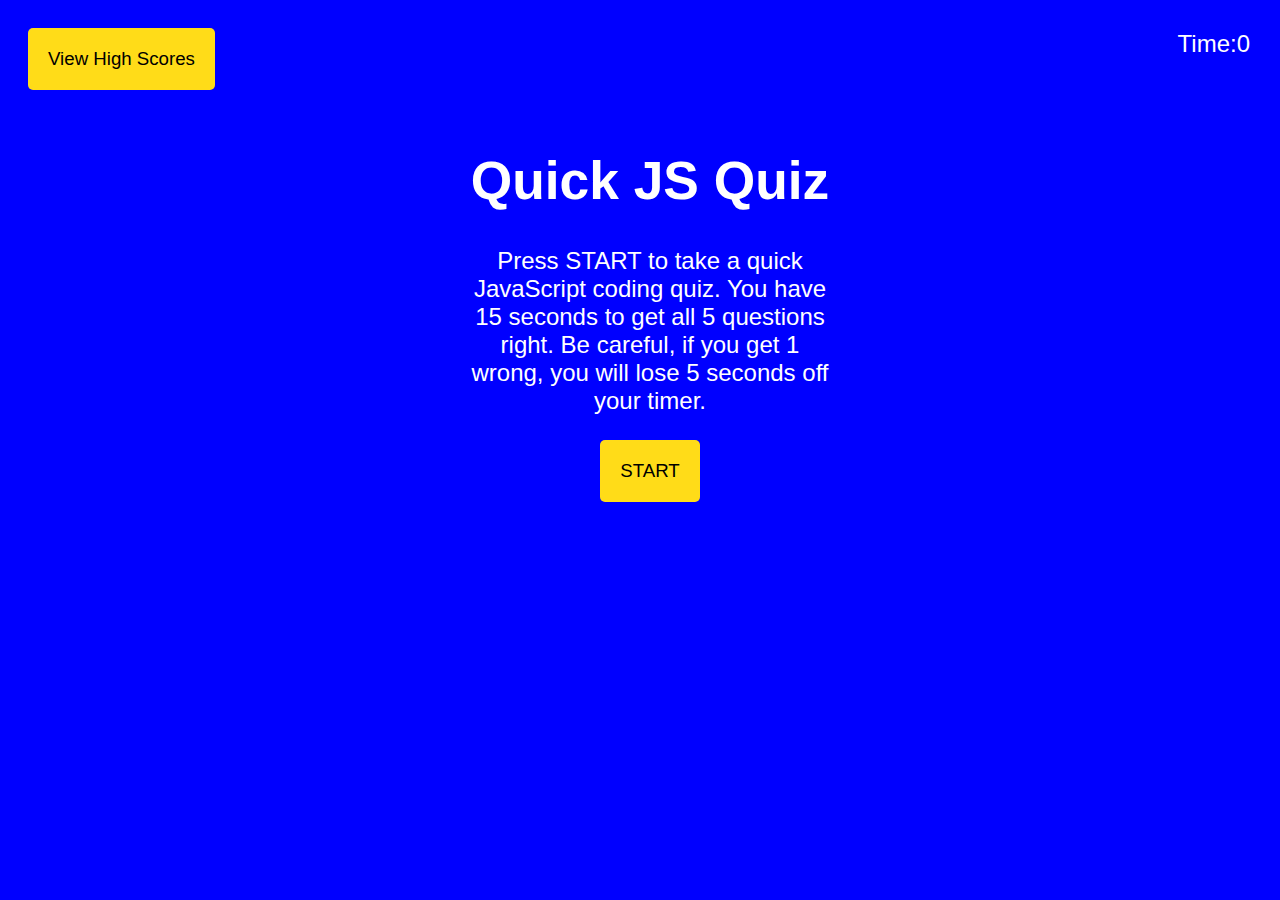
<file: index.html>
<!DOCTYPE html>
<html lang="en">

<head>
	<meta charset="UTF-8" />
	<meta name="viewport"
		content="width=device-width,
				initial-scale=1.0" />
	<link rel="stylesheet"
		href="quiz3.css" />
	<title>Quick JS Quiz</title>
</head>

<body>
	<div class="containerNew">
		<header>
			<div>
				<a href="quiz3high.html">
					<button class="scores-header" id="view-high-scores">
						View High Scores
					</button>
				</a>
			</div>

			<div class="timer">
				<p>
					Time:<span id="timer">0</span>
				</p>
			</div>
		</header>

		<main class="quiz">
			<div id="quiz-start">
				<div class="landing" id="start-screen">
					<h1>
						Quick JS Quiz
					</h1>
					<p>
						Press START to take a quick JavaScript coding quiz. You have 15 seconds to get all 5 questions right. Be careful, if you get 1 wrong, you will lose 5 seconds off your timer.
					</p>
					<button id="start">START</button>
				</div>
			</div>

			<div class="hide" id="questions">
				<h2 id="question-words"></h2>
				<div class="options" id="options"></div>
			</div>

			<div class="hide" id="quiz-end">
				<h2>FINISHED</h2>
				<p>Your score is:<span id="score-final"></span>
				</p>
				<p>
				Enter your name:<input type="text"id="name"max="6"/>
					<button id="submit-score">Submit</button>
				</p>
			</div>

			<div id="feedback" class="feedback hide"></div>
		</main>
	</div>
	<script src="quiz3.js"></script>
</body>

</html>
</file>
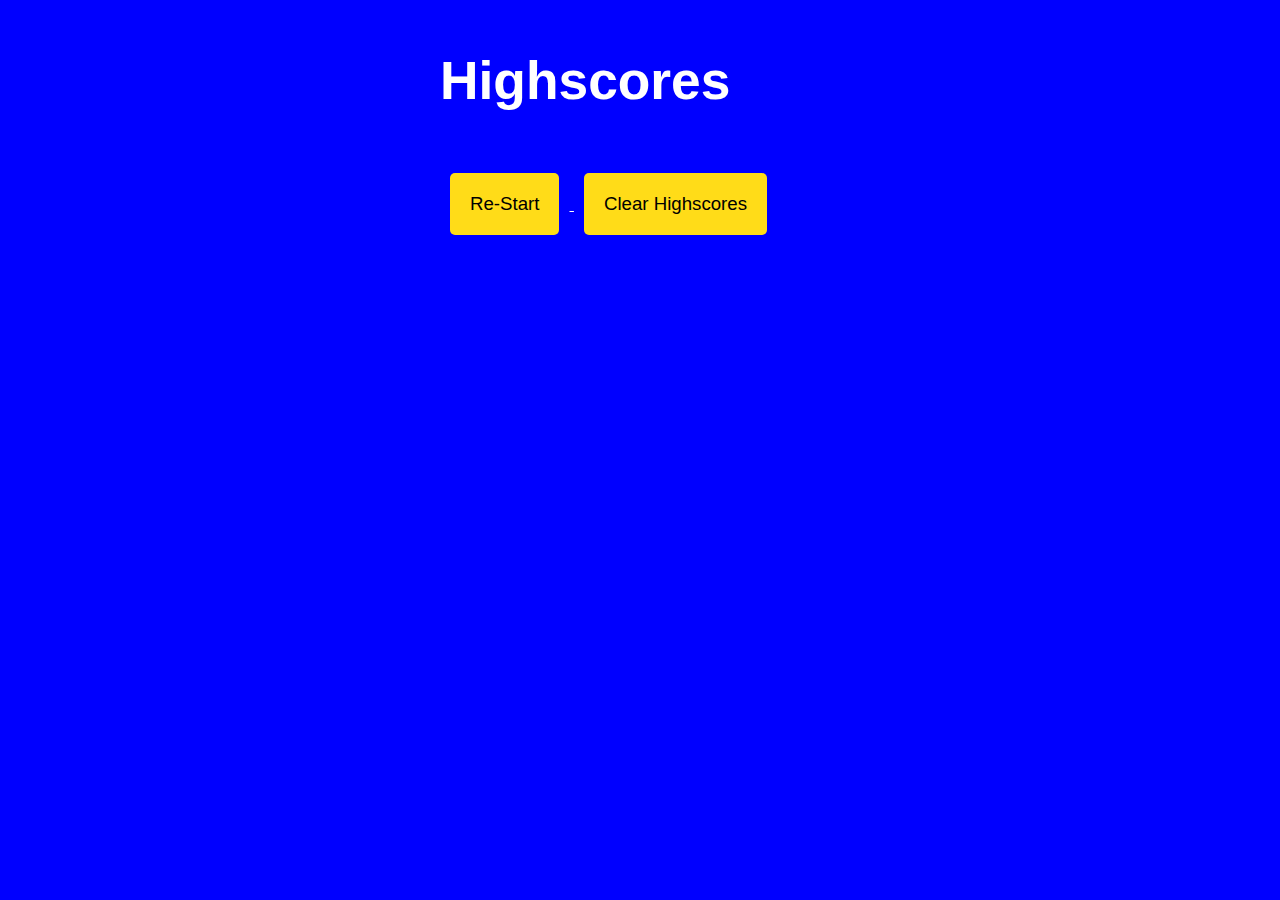
<file: quiz3high.html>
<!DOCTYPE html>
<html lang="en">

<head>
	<meta charset="UTF-8" />
	<meta name="viewport"
		content="width=device-width,
				initial-scale=1.0" />
	<link rel="stylesheet"
		href="quiz3.css" />
	<script src="quiz3high.js"></script>
	<title>Code Quiz - High Scores</title>
</head>

<body>
	<div class="scores">
		<h1>Highscores</h1>
		<ol id="highscores"></ol>
		<a href="index.html">
			<button>Re-Start</button>
		</a>
		<button id="clear">Clear Highscores</button>
	</div>
</body>

</html>
</file>
<file: quiz3.css>
* {
	font-family: Arial, Helvetica, sans-serif;
    background-color: blue;
    color: white;
}

.quiz,
.scores {
	margin: 50px auto 0 auto;
	max-width: 400px;
}


.containerNew {
	
	height: 75vh;
	width: 100%;
	
	padding: 10px;
}

p {
	margin: 15px 15px;
}

.landing {
	text-align: center;
}

.scoresHeader {
	position: absolute;
	top: 15px;
	left: 15px;
}

.timer {
	position: absolute;
	top: 15px;
	right: 15px;
}

button {
	display: inline-block;
	margin: 10px;
	cursor: pointer;
	color: #000;
	background-color: #ffdc18;
	border-radius: 5px;
	border: 0;
	padding: 20px;
    font-size: 14pt;
}

.options button {
	display: block;
}

input[type="text"] {
	font-size: 100%;
}

.hide {
	display: none;
}

.feedback {
	font-style: bold;
	font-size: 120%;
	margin-top: 20px;
	padding-top: 15px;
	color: #fff;
	border-top: 2px solid #4B0082;
}

ol {
	padding-left: 15px;
	max-height: 600px;
	overflow: auto;
}

li {
	padding: 5px;
	list-style: decimal inside none;
}

li:nth-child(odd) {
	background-color: #dfdae7;
}

h1{
    font-size: 40pt;
}

p {
    font-size: 18pt;
}
</file>
